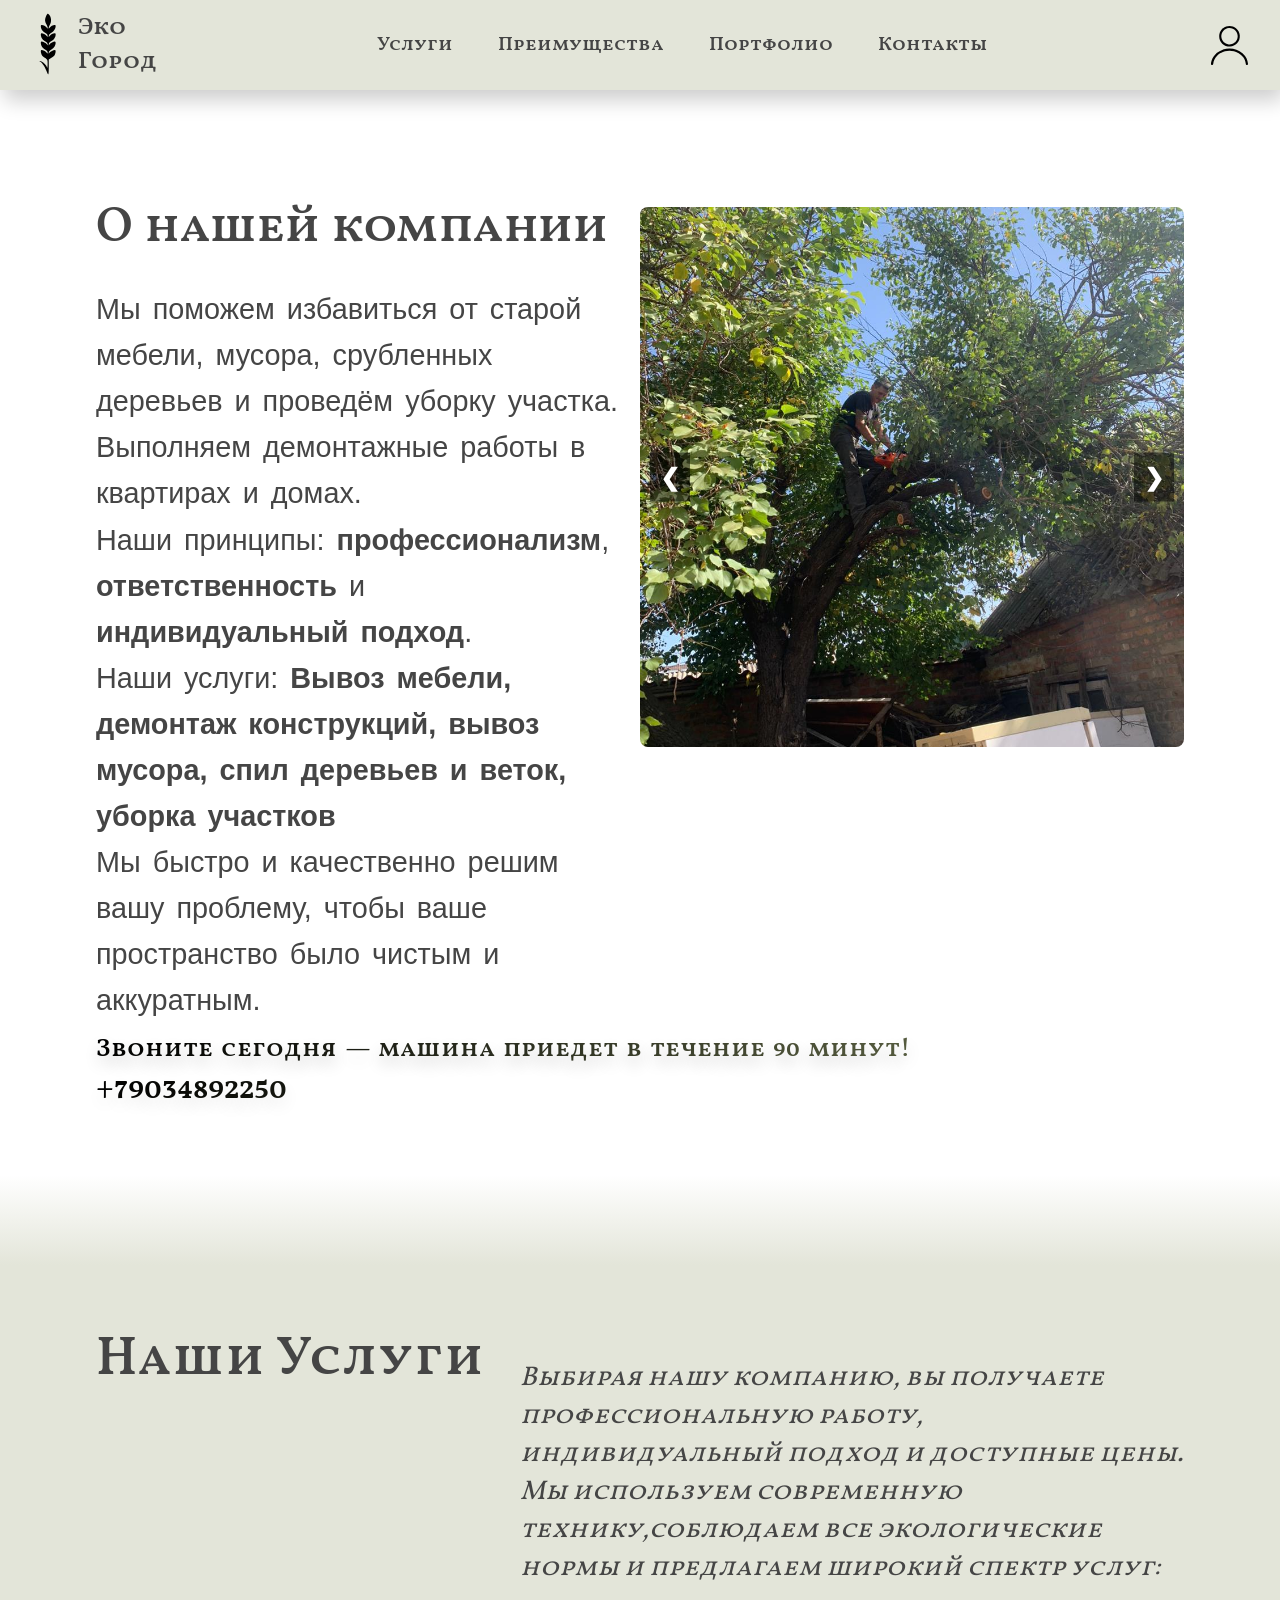
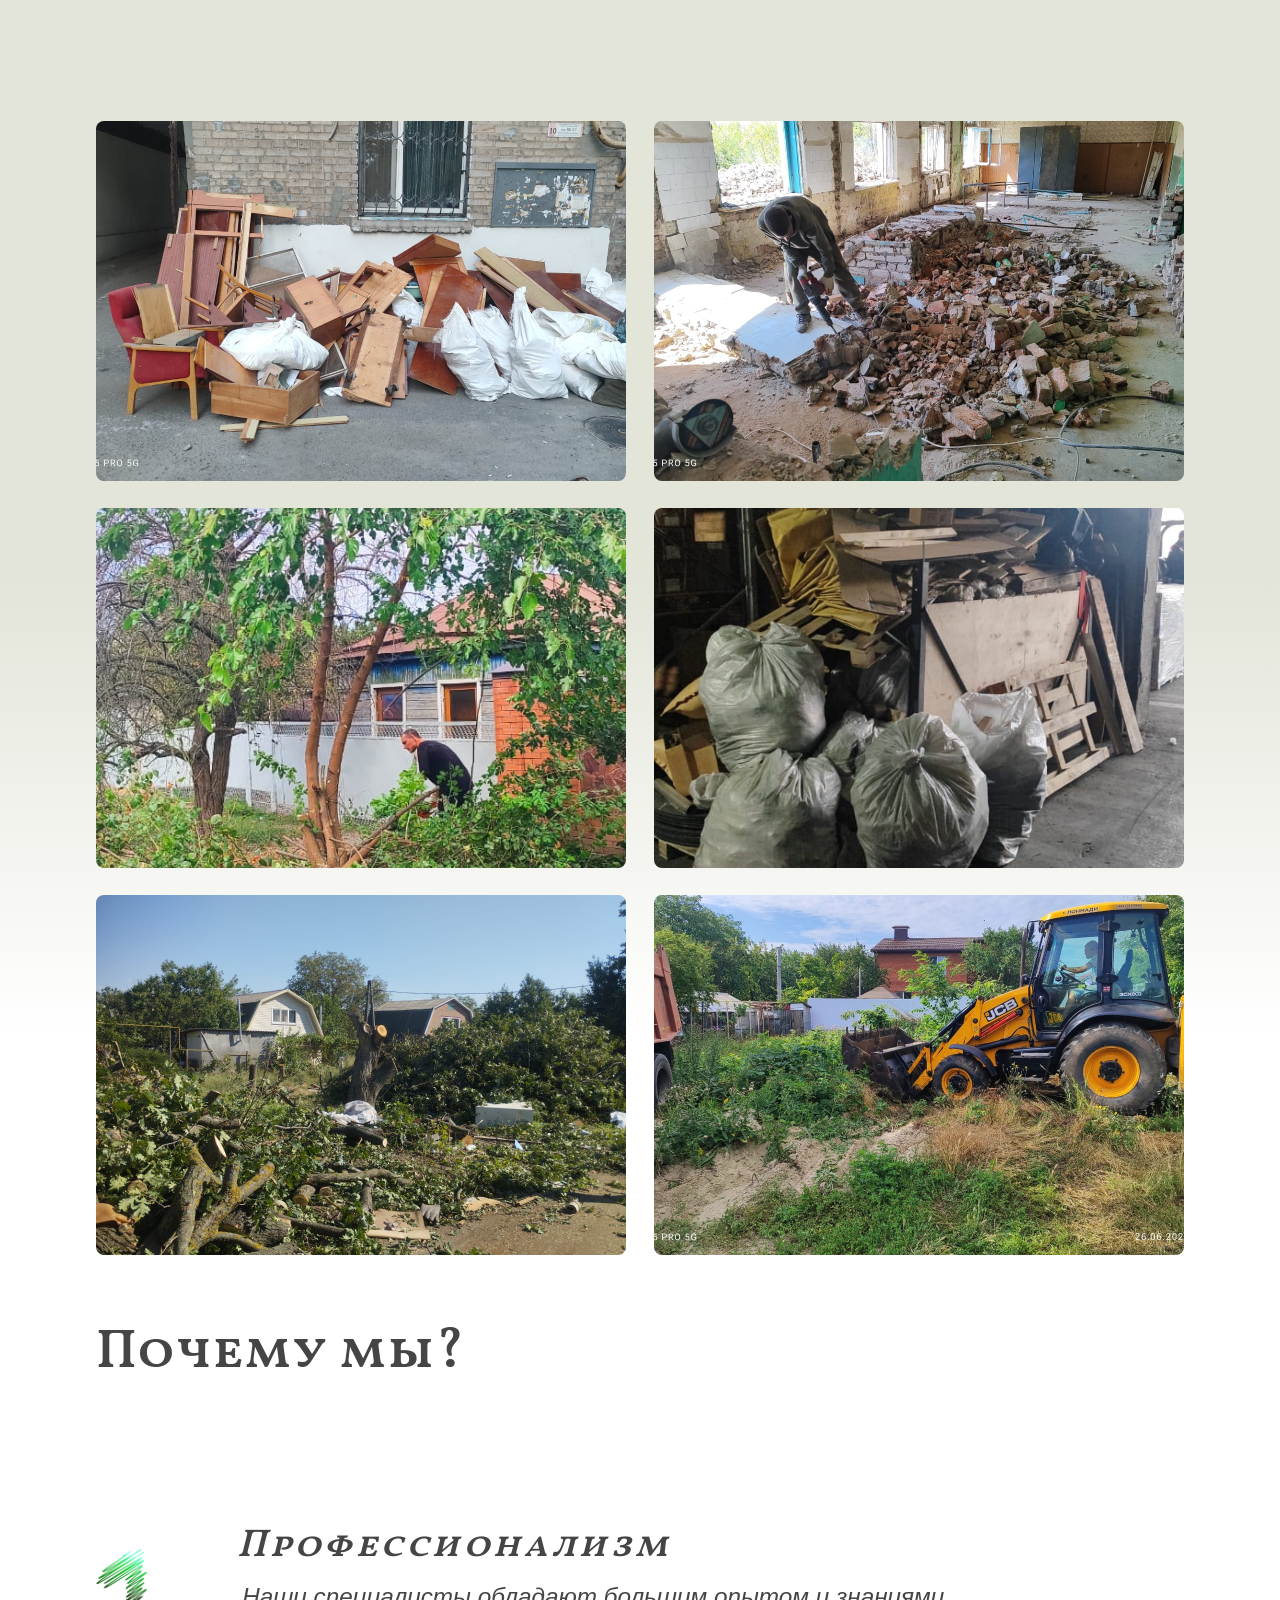
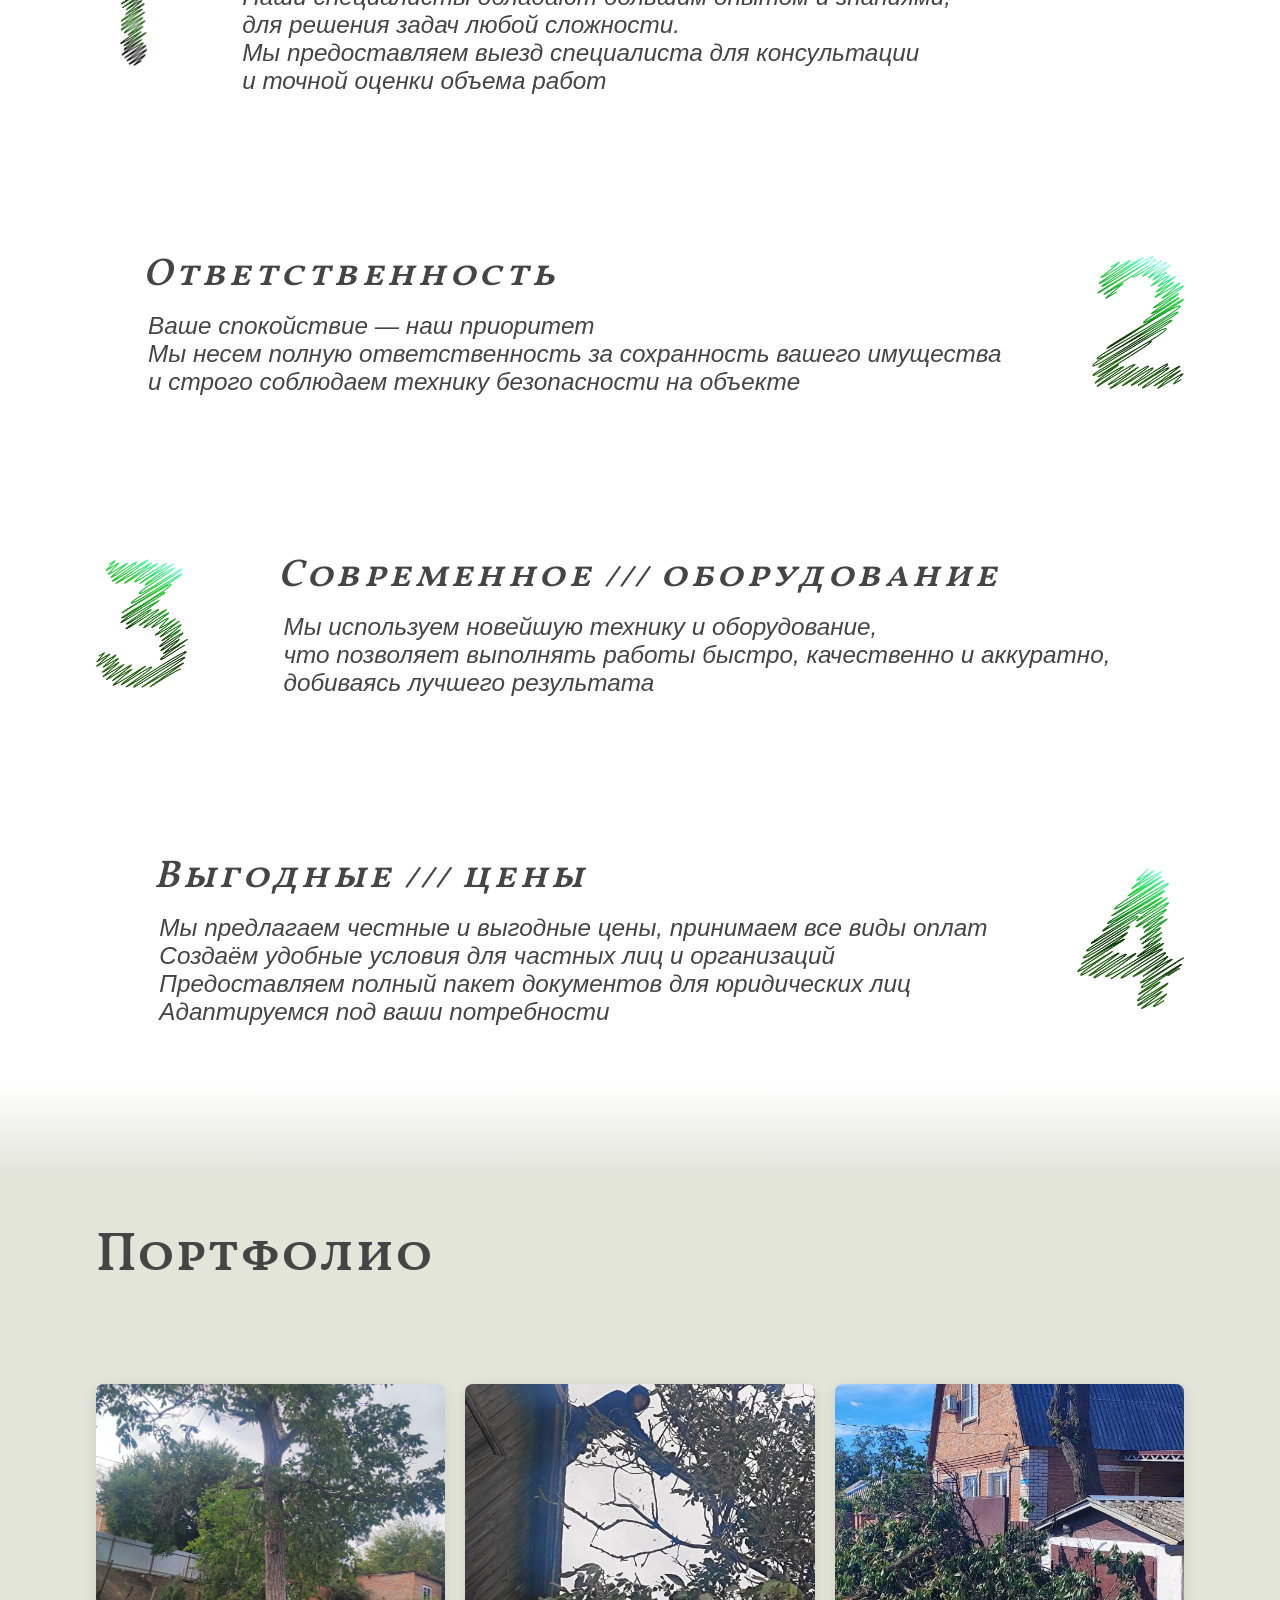
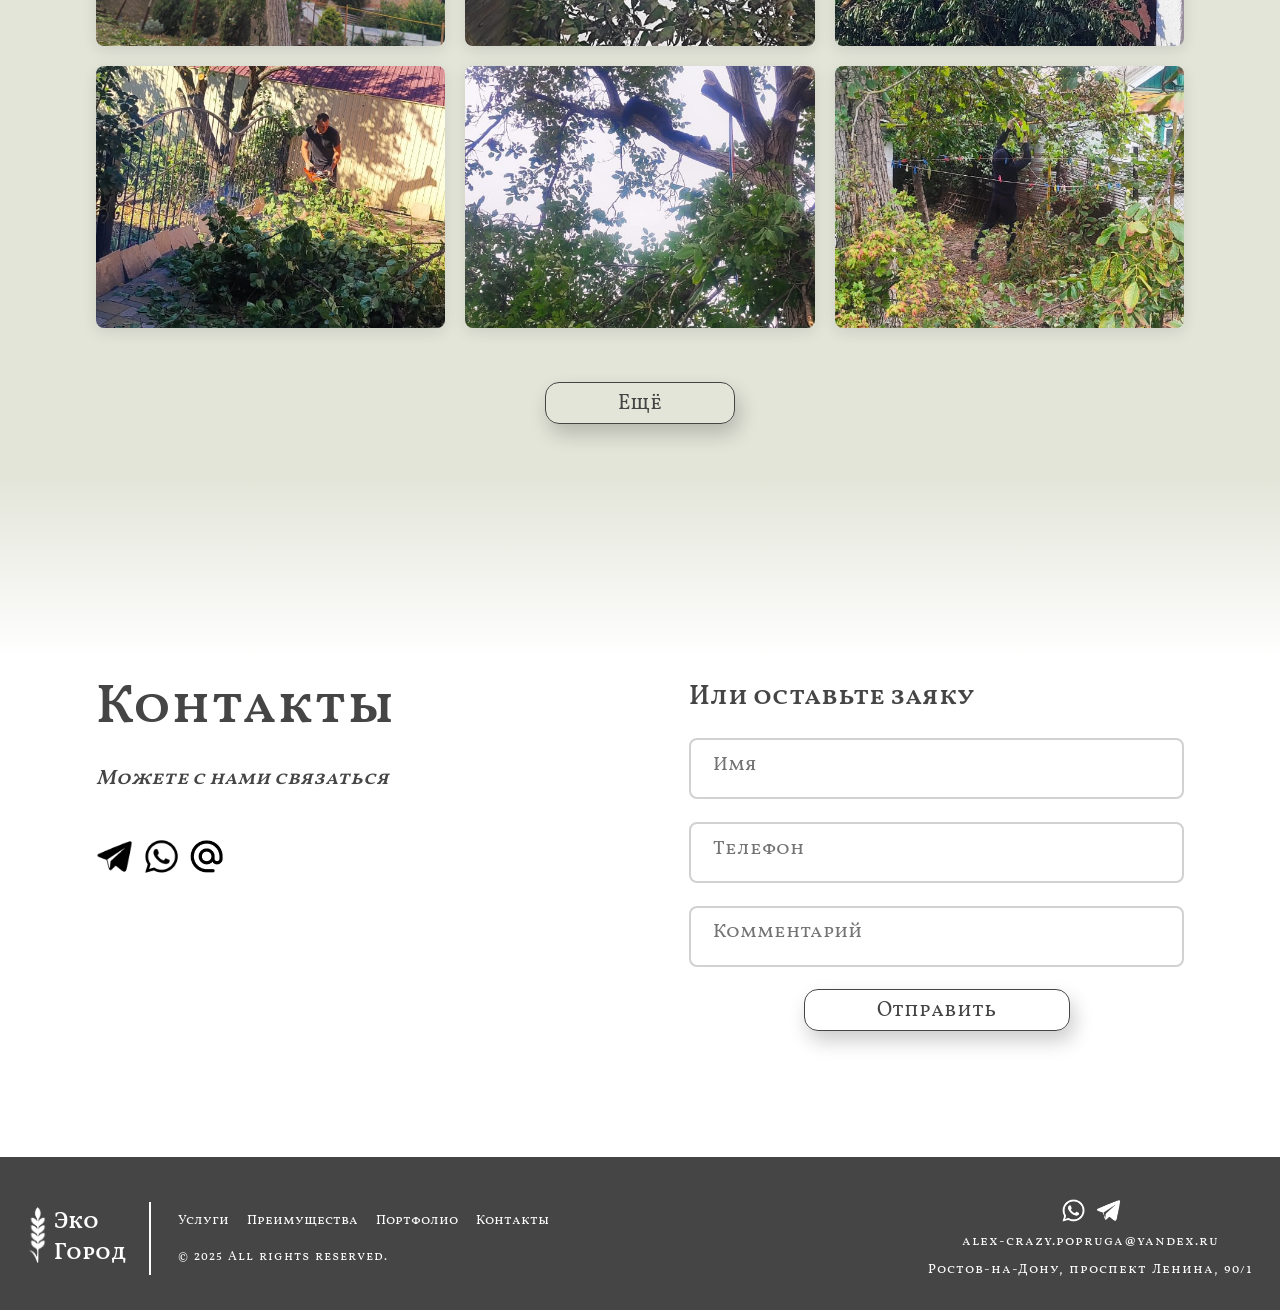
<file: index.html>
<!DOCTYPE html>
<html lang="en">

<head>
    <meta charset="UTF-8">
    <meta name="viewport" content="width=device-width, initial-scale=1.0">
    <link rel="stylesheet" href="styke.css">
    <link rel="preconnect" href="https://fonts.googleapis.com">
    <link rel="preconnect" href="https://fonts.gstatic.com" crossorigin>
    <link rel="shortcut icon" href="/faviIcon/favicon_ver2.ico" type="image/x-icon">
    <link rel="icon" type="image/png" sizes="16x16" href="/faviIcon/202a1758d4af94d58e8cd517b3c1e95a.png">
    <script src="https://code.jquery.com/jquery-3.6.0.min.js"></script>
    <link rel="preconnect" href="https://fonts.gstatic.com">
    <link
        href="https://fonts.googleapis.com/css2?family=Convergence&family=Lato:wght@300;400;700;900&family=Mukta:wght@300;400;600;700;800&family=Noto+Sans:wght@400;700&display=swap"
        rel="stylesheet">
    <link
        href="https://fonts.googleapis.com/css2?family=ABeeZee:ital@0;1&family=Inter:ital,opsz,wght@0,14..32,100..900;1,14..32,100..900&family=Montserrat+Alternates:ital,wght@0,100;0,200;0,300;0,400;0,500;0,600;0,700;0,800;0,900;1,100;1,200;1,300;1,400;1,500;1,600;1,700;1,800;1,900&family=Oswald:wght@200..700&family=Playfair+Display:ital,wght@0,400..900;1,400..900&family=Vollkorn+SC:wght@400;600;700;900&display=swap"
        rel="stylesheet">
        <!-- Yandex.Metrika counter -->
        <script type="text/javascript">
            (function(m,e,t,r,i,k,a){
                m[i]=m[i]||function(){(m[i].a=m[i].a||[]).push(arguments)};
                m[i].l=1*new Date();
                for (var j = 0; j < document.scripts.length; j++) {if (document.scripts[j].src === r) { return; }}
                k=e.createElement(t),a=e.getElementsByTagName(t)[0],k.async=1,k.src=r,a.parentNode.insertBefore(k,a)
            })(window, document,'script','https://mc.yandex.ru/metrika/tag.js?id=105311858', 'ym');

            ym(105311858, 'init', {ssr:true, webvisor:true, clickmap:true, ecommerce:"dataLayer", accurateTrackBounce:true, trackLinks:true});
        </script>
        <noscript><div><img src="https://mc.yandex.ru/watch/105311858" style="position:absolute; left:-9999px;" alt="" /></div></noscript>
        <!-- /Yandex.Metrika counter -->
    <title>ЭкоГород</title>
</head>

<body>
    <header>
        <div class="ecoLogo">
            <img class="logo" src="./svg/202a1758d4af94d58e8cd517b3c1e95a.svg" width="4%" height="100%" alt="">
            <a href="#" id="ecoButton">
                <p id="EcocityP">Эко <br>Город</p>
            </a>
        </div>
        <div>
            <ul class="navBar">
                <li><a href="#" class="serviceButton">Услуги</a></li>
                <li><a href="#" class="pasButton">Преимущества</a></li>
                <li><a href="#" class="portfolioButton">Портфолио</a></li>
                <li><a href="#" class="contactButton">Контакты</a></li>
            </ul>
        </div>
        <div class="user">
            <img src="./svg/people.svg" alt="">
        </div>
    </header>
    <main>
        <div class="AboutCompany">
            <div class="mainInfo1">
                <div class="textInfo">
                    <h1 id="mainInfoH1">О нашей компании</h1>
                    <p>Мы поможем избавиться от старой мебели, мусора, срубленных деревьев и проведём уборку участка.
                        <br>Выполняем демонтажные работы в квартирах и домах.
                        <br><span id="textSpanInfo">Наши принципы: <b>профессионализм</b>, <b>ответственность</b> и <b>индивидуальный
                            подход</b>.<br>Наши услуги: <b>Вывоз мебели, демонтаж конструкций, вывоз мусора, спил деревьев и веток, уборка участков</b><br> Мы быстро и качественно решим вашу проблему, чтобы ваше пространство было
                        чистым и аккуратным.</span><br>
                    </p>
                </div>
                <div class="sliderBox">
                    <div class="slides">
                        <div class="slide"><img src="./portfolio/IMG-20251002-WA0019.jpg"></div>
                        <div class="slide"><img src="./img/_a343bff7.jpg"></div>
                        <div class="slide"><img src="./img/_e037eff3.jpg "></div>
                    </div>
                    <!-- Кнопки управления слайдером -->
                    <button class="prev">&#10094;</button> <!-- Кнопка «Назад» -->
                    <button class="next">&#10095;</button> <!-- Кнопка «Вперёд» -->
                </div>
            </div>

            <div class="mainInfo2">
                <a href="#" id="butCallText">
                    <p class="callText">Звоните сегодня — машина приедет в течение 90 минут!</p>
                </a>
                <div id="hidenNumber">+79034892250</div>
            </div>
        </div>
        <div class="gradientLineStart"></div>
        <div class="services">
            <div class="mainService">
                <h2>Наши Услуги</h2>
                <p>Выбирая нашу компанию, вы получаете профессиональную работу, индивидуальный подход и доступные
                    цены. Мы используем современную технику,соблюдаем все экологические нормы и предлагаем широкий
                    спектр услуг: </p>
            </div>
            <div class="boxService">
                <!-- Вывоз старой мебели -->
                <div class="boxServiceCards1">
                    <div id="A" class="gridCards">
                        <div class="hidenMainImg">
                            <img src="./img/Вывоз мебели 2.jpg" alt="" class="mainImg">
                            <img src="./png/Вывоз мебели 2.png" alt="" class="hiden">
                        </div>
                        <div id="card-infoIdA" class="cardInfoDesc">
                            <h3>Вывоз старой мебели</h3>
                            <p>Вывезем любую мебель и любых габаритов из квартир, домов,
                                офисов и дач. Работаем с физическими и юридическими лицами,
                                гарантируем бережное отношение к вашему имуществу.<br>
                                Освободим ваше пространство от старой мебели быстро и аккуратно.
                            </p>
                        </div>
                    </div>
                    <div id="B" class="gridCards">
                        <div class="hidenMainImg">
                            <img src="./img/Спил веток.jpg" alt="" class="mainImg">
                            <img src="./png/Спил веток .png" alt="" class="hiden" id="hi3">
                        </div>
                        <div id="card-infoIdB" class="cardInfoDesc">
                            <h3>Спил веток</h3>
                            <p>Уберём мешающие ветки, сучья и листья.
                                <br>Работаем аккуратно, сохраняем
                                здоровье растений и красоту ландшафта. После работ вывезем все растительные
                                остатки.<br> С нами ваш сад будет чистым, красивым и ухоженным.
                            </p>
                        </div>
                    </div>

                    <div id="C" class="gridCards">
                        <div class="hidenMainImg">
                            <img src="./portfolio/IMG-20251002-WA0023.jpg" alt="" class="mainImg">
                            <img src="./img/Спил деревьев.png" alt="" class="hiden" id="hi4">
                        </div>
                        <div id="card-infoIdС" class="cardInfoDesc">
                            <h3>Спил деревьев</h3>
                            <p>Спилим деревья любой сложности и размеров
                                на участках и придомовых территориях. Работаем даже в труднодоступных местах.
                                Аккуратно и безопасно удалим сухие, аварийные и мешающие деревья.
                                Используем профессиональные пилы и снаряжение. После работы убираём всю территорию:
                                вывезем стволы, ветки и мусор.
                            </p>
                        </div>
                    </div>
                </div>
                <div class="boxServiceCards2">
                    <div id="D" class="gridCards">
                        <div class="hidenMainImg">
                            <img src="./portfolio/IMG-20251002-WA0031.jpg" alt="" class="mainImg">
                            <img src="./png/Уборка участов.png" alt="" class="hiden" id="hi5">
                        </div>
                        <div id="card-infoIdD" class="cardInfoDesc">
                            <h3>Уборка участка</h3>
                            <p>Комплексная расчистка территорий под строительство и благоустройство.
                                Уборка и расчистка территорий от мусора, листвы,
                                растительности и посторонних предметов. Подготовка
                                участков под строительство и благоустройство, выравнивание поверхности
                                спецтехникой.<br>Создадим идеальный порядок
                                на вашей территории.
                            </p>
                        </div>
                    </div>

                    <div id="E" class="gridCards">
                        <div class="hidenMainImg">
                            <img src="./portfolio/IMG-20251002-WA0065.jpg" alt="" class="mainImg">
                            <img src="./png/Демонтажные работы (1).png" alt="" class="hiden">
                        </div>
                        <div id="card-infoIdE" class="cardInfoDesc">
                            <h3>Демонтажные работы</h3>
                            <p>Профессиональный демонтаж любых конструкций и строений.
                                Снос старых построек, разборка перегородок, удаление
                                ненужных элементов с последующим вывозом. Используем
                                современное оборудование для безопасных и качественых работ.
                            </p>
                        </div>
                    </div>

                    <div id="F" class="gridCards">
                        <div class="hidenMainImg">
                            <img src="./portfolio/IMG-20251002-WA0038.jpg" alt="" class="mainImg">
                            <img src="./png/Вывоз мусора 1.png" alt="" class="hiden">
                        </div>
                        <div id="card-infoIdF" class="cardInfoDesc">
                            <h3>Вывоз мусора</h3>
                            <p>Избавим от любого типа мусора: бытового, строительного,
                                крупногабаритного. Работаем с любыми
                                объемами оперативно и профессионально.
                                Соблюдаем экологические нормы и обеспечиваем правильную утилизацию
                            </p>
                        </div>
                    </div>
                </div>
            </div>

        </div>
        <div class="gradientLineEnd" id="grdewh"></div>
        <div class="whyWe">
            <h1 id="whyWeH1">Почему мы?</h1>
            <div class="serviceBlock">
                <div class="advantages">
                    <img src="img/numberOne.png" alt="" width="4.7%">
                    <div id="as1">
                        <h1>Профессионализм</h1>
                        <p>Наши специалисты обладают большим опытом и знаниями,<br> для решения задач любой
                            сложности.<br> Мы
                            предоставляем выезд специалиста для консультации<br> и точной оценки объема работ</p>
                    </div>
                </div>
                <div class="advantages" id="advantagesAs2">
                    <div id="as2">
                        <h1>Ответственность</h1>
                        <p>Ваше спокойствие — наш приоритет<br> Мы несем полную ответственность за сохранность вашего
                            имущества<br> и строго соблюдаем технику безопасности на объекте</p>
                    </div>
                    <img src="img/numberTwo.png" alt="" width="8.5%">
                </div>
                <div class="advantages">
                    <img src="img/numberThree.png" alt="" width="8.5%">
                    <div id="as3">
                        <h1>Современное /// оборудование</h1>
                        <p>Мы используем новейшую технику и оборудование,<br> что позволяет выполнять работы быстро,
                            качественно и аккуратно,<br> добиваясь лучшего результата</p>
                    </div>
                </div>
                <div class="advantages" id="advantagesAs4">
                    <div id="as4">
                        <h1>Выгодные /// цены</h1>
                        <p>Мы предлагаем честные и выгодные цены, принимаем все виды оплат <br>Создаём удобные условия
                            для частных лиц и организаций<br>Предоставляем полный пакет документов для юридических лиц
                            <br>Адаптируемся под ваши потребности
                        </p>
                    </div>
                    <img src="img/numberFour.png" alt="" width="9.8%">
                </div>

            </div>
        </div>
        <div class="gradientLineStart"></div>
        <div class="portfolio">
            <h1>Портфолио</h1>
            <div class="container">

            </div>
            <button class="moreButton" onclick="checkMoreButton()">Ещё</button>

        </div>
        <div class="gradientLineEnd" id="rlefot"></div>
        <div class="contacts">
            <div class="contactUs">
                <h2>Контакты</h2>
                <P id="contactUsP">Можете с нами связаться </P>
                <div class="contasyUsInfo">
                    <div id="hidenNumber" class="hiden">+79034892250</div>
                    <div class="contasyUsIcons">
                        <a href="https://t.me/+79034892250" target="_blank"><img
                                src="./png/2644993_media_messenger_social_telegram_icon.png" alt=""></a>
                        <a href="https://wa.me/79034892250?text=Здравствуйте!" target="_blank"><img
                                src="./png/9034991_logo_whatsapp_icon.png" alt=""></a>
                        <a href="mailto:alex-crazy.popruga@yandex.ru" target="_blank"><img id="contImg1" width="19%"
                                src="./png/email-svgrepo-com (1).png" alt=""></a>
                    </div>
                </div>
            </div>
            <div class="contactForm">
                <h1>Или оставьте заяку </h1>
                <div class="form">
                    <input type="text" id="trackName" class="form_input" autocomplete="off" placeholder="">
                    <label for="trackName" class="form_label">Имя</label>
                </div>
                <div class="form">
                    <input type="text" id="trackName2" class="form_input" autocomplete="off" placeholder="">
                    <label for="trackName" class="form_label">Телефон</label>
                </div>
                <div class="form">
                    <input type="text" id="trackName3" class="form_input" autocomplete="off" placeholder="">
                    <label for="trackName" class="form_label">Комментарий</label>
                </div>
                <button class="moreButton" id="buttonSendForm">Отправить</button>
            </div>
        </div>
    </main>
    <footer>
        <div class="leftBlock">
            <div class="imgFoot">
                <img src="./png/202a1758d4af94d58e8cd517b3c1e95a (1).png" alt="">
            </div>
            <p id="EcocityF">Эко<br>Город</p>
            <div class="menuFooter">
                <div class="navigationFooteer">
                    <ul id="navBarFooter">
                        <li><a href="#" class="serviceButton">Услуги</a></li>
                        <li><a href="#" class="pasButton">Преимущества</a></li>
                        <li><a href="#" class="portfolioButton">Портфолио</a></li>
                        <li><a href="#" class="contactButton">Контакты</a></li>
                    </ul>
                </div>
                <div class="rights">
                    <p>&copy; 2025 All rights reserved.</p>
                </div>
            </div>
        </div>
        <div class="rightBlock">
            <div class="socialIconsFooter">
                <ul class="ulNavFooter">
                    <li>
                        <a href="https://wa.me/79034892250?text=Здравствуйте!" target="_blank">
                            <img class="invertColor" width="25pvh" src="./png/9034991_logo_whatsapp_icon.png" alt="">
                        </a>
                    </li>
                    <li>
                        <a href="https://t.me/+79034892250" target="_blank">
                            <img class="invertColor" width="25pvh"
                                src="/png/2644993_media_messenger_social_telegram_icon.png" alt="">
                        </a>
                    </li>
                </ul>
            </div>
            <p class="support">alex-crazy.popruga@yandex.ru</p>
            <p class="support">Ростов-на-Дону, проспект Ленина, 90/1</p>
        </div>

    </footer>

    <script src="script.js"></script>
</body>

</html>
</file>
<file: styke.css>
@charset "UTF-8";
@import url(https://fonts.googleapis.com/css?family=Lato);
*,
*::before,
*::after {
  box-sizing: border-box;
  margin: 0;
  padding: 0;
}

a {
  text-decoration: none;
  color: #454545;
}

p {
  font-family: "Vollkorn SC", serif;
}

h1,
h2,
h3 {
  font-family: "Vollkorn SC", serif;
}

img {
  max-width: 100%;
  height: auto;
  display: block;
}

ul,
ol {
  list-style: none;
}

::-webkit-scrollbar {
  width: 5px;
}

::-webkit-scrollbar-thumb:hover {
  background-color: #e3e5d9;
  border-radius: 3px;
}

::-webkit-scrollbar-track {
  background: black;
}

::-webkit-scrollbar-thumb {
  background-color: #e3e5d9;
  height: 85px;
  border-radius: 2px;
}

body {
  font-family: "Vollkorn SC", serif;
  display: flex;
  font-style: normal;
  flex-direction: column;
  color: #454545;
}

header {
  box-shadow: 4px 10px 20px rgba(0, 0, 0, 0.2);
  position: sticky;
  z-index: 1000;
  top: 0;
  display: flex;
  flex-direction: row;
  height: 10vh;
  background-color: #e3e5d9;
  padding: 0 1.5%;
  justify-content: space-between;
  align-items: center;
}

.logo {
  height: auto;
  width: 6.5vh;
}

.ecoLogo {
  display: flex;
  align-items: center;
  position: relative;
}

#ecoButton {
  display: flex;
  font-size: 2.7vh;
  font-weight: 520;
}

.user {
  display: flex;
  width: 5vh;
  position: relative;
  align-items: center;
  margin-right: 1vh;
}

.user img {
  width: 100%;
  height: auto;
}

.navBar {
  display: flex;
  gap: 5vh;
}

.navBar li a::after {
  content: "";
  position: absolute;
  top: 100%;
  left: 0;
  width: 100%;
  height: 0.1rem;
  background: #acbd56;
  transform: scaleX(0);
  transform-origin: right;
  transition: transform 0.5s;
}

.navBar li a {
  position: relative;
  font-weight: 550;
  color: #454545;
  text-decoration: none;
  transition: 0.5s;
  font-size: 2.2vh;
}

.navBar li a:hover {
  color: #95a5a6;
}

.navBar li a:hover::after {
  transform: scaleX(1);
  transform-origin: left;
}

.AboutCompany {
  display: flex;
  justify-content: space-between;
  flex-direction: column;
  padding: 13vh 7.5% 7vh 7.5%;
}

.mainInfo1 {
  display: flex;
  flex-direction: row;
  width: 100%;
  order: 0;
}

.mainInfo2 {
  display: flex;
  flex-direction: column;
}

#mainInfoH1 {
  font-size: 6.6vh;
  font-weight: 550;
  margin-top: -2vh;
  margin-bottom: 2vh;
  letter-spacing: -0.03em;
  order: 0;
}

.butCallText {
  display: inline-block;
}

.textInfo {
  display: flex;
  flex-direction: column;
  font-size: 3vh;
  word-spacing: 4px;
  line-height: 1.6;
  width: 50%;
  height: 100%;
  padding-right: 2vh;
}

.textInfo p {
  font-family: "Open Sans", sans-serif;
}

#hidenNumber {
  font-size: 3.7vh;
  font-family: "Vollkorn SC", serif;
  font-style: normal;
  font-weight: 600;
  color: #707070;
  text-shadow: 0 0.5rem 1rem rgba(0, 0, 0, 0.1);
  background: linear-gradient(-45deg, #000 10%, #cbd996 50%, #000 100%);
  -webkit-background-clip: text;
  background-clip: text;
  -webkit-text-fill-color: transparent;
  background-size: 350% auto;
  animation: notShowNumber 1s forwards, text 8s ease infinite alternate-reverse;
}

.callText {
  display: flex;
  margin-top: 1vh;
  font-family: "Vollkorn SC", serif;
  font-style: normal;
  font-weight: 600;
  font-size: 2.7vh;
  word-spacing: 3px;
  line-height: 1.4;
  text-shadow: 0 0.5rem 1rem rgba(0, 0, 0, 0.2);
  background: linear-gradient(-45deg, #000 10%, #cbd996 50%, #000 100%);
  -webkit-background-clip: text;
  background-clip: text;
  -webkit-text-fill-color: transparent;
  background-size: 350% auto;
  animation: text 8s ease infinite alternate-reverse;
}

@keyframes text {
  0% {
    background-position: 200%;
  }
}
.sliderBox {
  display: flex;
  overflow: hidden;
  position: relative;
  border-radius: 0.5rem;
  width: 50%;
  height: 60vh;
}

.slides {
  display: flex;
  height: 100%;
  transition: transform 0.5s ease-in-out;
}

.slide {
  width: 100%;
  height: 100%;
  flex-shrink: 0;
}

.slide img {
  width: 100%;
  height: 100%;
  display: block;
  -o-object-fit: cover;
     object-fit: cover;
}

.prev,
.next {
  position: absolute;
  top: 50%;
  transform: translateY(-50%);
  background: rgba(0, 0, 0, 0.5);
  color: white;
  border: none;
  padding: 10px;
  cursor: pointer;
  font-size: 2.7vh;
  font-weight: bold;
  z-index: 2;
}

.prev {
  left: 10px;
}

.next {
  right: 10px;
}

.slide.active {
  opacity: 1;
}

.services {
  display: flex;
  flex-direction: column;
  background-color: #e3e5d9;
}

.mainService {
  display: flex;
  margin-bottom: 12vh;
  padding: 1% 7.5% 1% 7.5%;
  justify-content: space-between;
}

.mainService h2 {
  white-space: nowrap;
  font-size: 7vh;
  font-weight: 550;
  margin-top: 5vh;
  margin-right: 4vh;
}

.mainService p {
  font-size: 2.7vh;
  margin-top: 9vh;
  font-style: italic;
}

.boxServiceCards1,
.boxServiceCards2 {
  display: grid;
  -moz-column-gap: 2%;
  column-gap: 2%;
  row-gap: 4%;
  width: 100%;
  height: 50vh;
  position: relative;
}

.boxServiceCards1 {
  grid-template: "a a a a" "a a a a" "b b c c" "b b c c" "b b c c";
}

.boxServiceCards2 {
  grid-template: "e e f f" "e e f f" "e e f f" "d d d d" "d d d d";
}

.boxServiceCards1 *,
.boxServiceCards2 * {
  border-radius: 0.5rem;
  height: 40vh;
  text-align: center;
  transition: transform 0.4s ease, filter 0.5s ease;
}

.hidenMainImg {
  position: relative;
  border: none;
}

.hidenMainImg img {
  width: 100%;
  height: 100%;
  -o-object-fit: cover;
     object-fit: cover;
  border: none;
}

.mainImg {
  position: absolute;
}

.hiden {
  position: absolute;
  top: 0;
  opacity: 0;
  transition: opacity 0.2s ease-in-out, transform 0.2s ease-in-out;
  overflow: visible;
  pointer-events: none;
  z-index: 2;
}

.cardInfoDesc {
  position: relative;
  width: 100%;
  background: rgba(0, 0, 0, 0.7);
  color: white;
  opacity: 0;
  z-index: -1;
  transform: translateY(0);
  transition: all 0.5s ease-in-out;
  box-sizing: border-box;
}

.cardInfoDesc h3 {
  margin: auto;
  margin-top: 3%;
  font-size: 3.5vh;
  font-family: "Vollkorn SC", serif;
  font-style: normal;
  font-weight: 600;
}

.cardInfoDesc p {
  position: absolute;
  padding: 0 7% 0 7%;
  top: 22%;
  font-size: 2.8vh;
  line-height: 1.3;
  font-family: "Open Sans", sans-serif;
  text-align: left;
}

.boxService:hover .gridCards:not(:hover) {
  filter: brightness(0.9) saturate(0) contrast(1.1) blur(2px);
  z-index: 2;
}

.gridCards:hover {
  z-index: 100;
}

#hi3 {
  top: -1vh;
  left: -1vh;
}

#hi3:hover {
  transform: scale(1.1);
}

#hi4:hover {
  transform: scale(1.1);
}

#hi5:hover {
  transform: scale(1.1);
  z-index: 1;
}

.hiden img {
  overflow: visible;
}

.gridCards:hover .hiden {
  opacity: 1;
  transform: scale(1.2);
}

.boxService:hover .gridCards:not(:hover) {
  filter: brightness(0.9) saturate(0) contrast(1) blur(2px);
}

.boxService {
  gap: 1%;
  display: flex;
  flex-direction: row;
  padding: 1% 7.5% 1% 7.5%;
}

#card-infoIdA {
  position: absolute;
  top: 0;
  width: 100%;
  background: rgba(0, 0, 0, 0.7);
  color: white;
  opacity: 0;
  z-index: -1;
  transform: translateY(0);
  transition: all 0.5s ease-in-out;
}

#card-infoIdB {
  position: absolute;
  width: 100%;
  background: rgba(0, 0, 0, 0.55);
  color: white;
  top: 0;
  opacity: 0;
  z-index: -1;
  transform: translateX(0);
  transform: translateY(0);
  transition: all 0.5s ease-in-out;
}

#card-infoIdС {
  position: absolute;
  width: 100%;
  top: 0;
  background: rgba(0, 0, 0, 0.55);
  color: white;
  opacity: 0;
  z-index: -1;
  transform: translateX(0);
  transform: translateY(0);
  transition: all 0.5s ease-in-out;
}

#card-infoIdD {
  position: absolute;
  width: 100%;
  top: 0;
  background: rgba(0, 0, 0, 0.55);
  color: white;
  opacity: 0;
  z-index: -1;
  transform: translateX(0);
  transform: translateY(0);
  transition: all 0.5s ease-in-out;
}

#card-infoIdE {
  position: absolute;
  width: 100%;
  top: 0;
  background: rgba(0, 0, 0, 0.55);
  color: white;
  opacity: 0;
  z-index: -1;
  transform: translateX(0);
  transform: translateY(0);
  transition: all 0.5s ease-in-out;
}

#card-infoIdF {
  position: absolute;
  width: 100%;
  top: 0;
  background: rgba(0, 0, 0, 0.55);
  color: white;
  opacity: 0;
  z-index: -1;
  transform: translateX(0);
  transform: translateY(0);
  transition: all 0.5s ease-in-out;
}

.gridCards:hover #card-infoIdA {
  transform: translateY(105%);
  opacity: 1;
  z-index: 2;
}

.gridCards:hover #card-infoIdB {
  transform: translateY(-105%);
  opacity: 1;
  width: 205%;
  z-index: 2;
}

.gridCards:hover #card-infoIdС {
  transform: translateY(-105%) translateX(-51%);
  opacity: 1;
  width: 205%;
  z-index: 2;
}

.gridCards:hover #card-infoIdD {
  transform: translateY(-105%);
  opacity: 1;
  z-index: 2;
}

.gridCards:hover #card-infoIdE {
  transform: translateY(105%);
  width: 205%;
  opacity: 1;
  z-index: 2;
}

.gridCards:hover #card-infoIdF {
  transform: translateY(105%) translateX(-51%);
  width: 205%;
  opacity: 1;
  z-index: 2;
}

#A {
  grid-area: a;
  position: relative;
  background-color: transparent;
}

#B {
  grid-area: b;
  background-color: transparent;
  position: relative;
}

#C {
  grid-area: c;
  position: relative;
  background-color: transparent;
}

#D {
  grid-area: d;
  position: relative;
  background-color: transparent;
}

#E {
  grid-area: e;
  position: relative;
  background-color: transparent;
}

#F {
  grid-area: f;
  position: relative;
  background-color: transparent;
}

.whyWe {
  height: auto;
  display: flex;
  flex-direction: column;
  padding: 1% 7.5% 1% 7.5%;
  overflow: visible;
}

.gradientLineStart {
  height: 10vh;
  background: linear-gradient(180deg, rgba(255, 255, 255, 0) 0%, rgb(227, 229, 217) 100%);
}

.gradientLineEnd {
  height: 50vh;
  background: linear-gradient(0deg, rgba(255, 255, 255, 0) 0%, rgb(227, 229, 217) 100%);
}

#whyWeH1 {
  font-size: 7vh;
  font-weight: 550;
  margin-bottom: 20px;
}

.serviceBlock {
  display: flex;
  flex-direction: column;
}

.advantages h1 {
  font-size: 4.7vh;
  font-family: "Vollkorn SC", serif;
  font-style: italic;
  font-weight: 600;
  letter-spacing: 0.27vh;
}

.advantages p {
  font-size: 3vh;
  font-family: "Open Sans", sans-serif;
  font-style: italic;
  margin-top: 10px;
  margin-left: 5px;
}

.advantages {
  display: flex;
  flex-direction: row;
  align-items: center;
  width: 100%;
  margin-bottom: 5vh;
  margin-top: 12vh;
}

#as1 {
  margin-left: 10vh;
}

#advantagesAs2 {
  justify-content: flex-end;
}

#advantagesAs4 {
  justify-content: flex-end;
}

#as2 {
  margin-right: 10vh;
}

#as3 {
  margin-left: 10vh;
}

#as4 {
  margin-right: 10vh;
}

.portfolio {
  height: auto;
  display: flex;
  flex-direction: column;
  padding: 5vh 7.5% 0 7.5%;
  background-color: #e3e5d9;
}

.portfolio h1 {
  font-size: 7vh;
  margin-bottom: 10vh;
  font-weight: 600;
}

.container {
  display: grid;
  grid-template-columns: repeat(auto-fit, minmax(30%, 1fr));
  gap: 20px;
}

.container:hover .plitka-item {
  filter: brightness(0.9) saturate(0) contrast(1) blur(2px);
  transform: scale(0.95);
}

.container:hover .plitka-item:hover {
  filter: none;
  transform: scale(1.02);
  z-index: 1;
}

.plitka-item {
  position: relative;
  overflow: hidden;
  border-radius: 0.5rem;
  aspect-ratio: 4/3;
  box-shadow: 0 4px 15px rgba(0, 0, 0, 0.1);
  transition: transform 0.5s ease;
}

.plitka-item img {
  width: 100%;
  height: 100%;
  -o-object-fit: cover;
  object-fit: cover;
  display: block;
}

.contacts {
  display: flex;
  flex-direction: row;
  padding: 1% 7.5% 1% 7.5%;
  padding-bottom: 10vh;
  justify-content: space-between;
}

.contacts h2 {
  font-size: 54px;
  margin-bottom: 2vh;
  font-weight: 600;
}


.moreButton {
  margin: 6vh auto 6vh;
  display: inline-block;
  padding: 0.6vh 8vh 0.6vh 8vh;
  border-radius: 14px;
  font-family: "Vollkorn SC", serif;
  font-style: normal;
  font-size: 2.3vh;
  font-weight: 400;
  background-color: transparent;
  color: #454545;
  border: 1px solid #454545;
  box-shadow: 4px 10px 20px rgba(0, 0, 0, 0.2);
}

.moreButton:hover {
  background-color: #454545;
  color: #e3e5d9;
  transform: scale(1.07);
  transition: background-color 1s;
}

footer {
  display: flex;
  flex-direction: row;
  height: 17vh;
  background-color: #454545;
  padding: 1vh 7vh 0 5vh;
  align-items: center;
  justify-content: space-between;
}

.menuFooter {
  padding: 1vh 0 1vh 0;
  display: flex;
  flex-direction: column;
  gap: 2vh;
  border-left: 0.3vh solid white;
  padding-left: 3vh;
}

#navBarFooter li a {
  color: #ffffff;
  font-size: 2vh;
}

#navBarFooter li {
  display: flex;
}

ul,
ol {
  list-style: none;
}

.logoFooter {
  fill: white;
  stroke: white;
  filter: brightness(0) invert(1);
}

#navBarFooter {
  display: flex;
  flex-direction: row;
  gap: 2vh;
}

.rights {
  color: white;
  font-family: "Vollkorn SC", serif;
  font-style: normal;
  font-size: 1.9vh;
  font-weight: 400;
  word-spacing: 1px;
  letter-spacing: 1px;
}

#EcocityF {
  color: white;
  font-family: "Vollkorn SC", serif;
  font-style: normal;
  font-weight: 550;
  font-size: 3.5vh;
  padding-right: 4vh;
}

.leftBlock {
  display: flex;
  flex-direction: row;
  align-items: center;
  height: 100%;
}

.ulNavFooter {
  display: flex;
  flex-direction: row;
  gap: 10px;
  max-width: 10vh;
}

.invertColor {
  filter: invert(1);
}

.support {
  color: white;
  font-family: "Vollkorn SC", serif;
  font-style: normal;
  font-size: 2vh;
  font-weight: 400;
  word-spacing: 1px;
  letter-spacing: 1px;
}

.svgFooter {
  width: 61;
  height: 120;
}

.rightBlock {
  display: flex;
  flex-direction: column;
  align-items: center;
  gap: 1vh;
}

.form {
  position: relative;
  width: 60vh;
  height: 7.5vh;
}

.form_input {
  position: absolute;
  top: 0;
  left: 0;
  width: 100%;
  height: 100%;
  border: 2px solid #d1d1d1;
  border-radius: 0.5rem;
  font-family: "Vollkorn SC", serif;
  font-style: normal;
  font-size: 2.6vh;
  color: #454545;
  outline: none;
  padding: 1.25rem;
  background: none;
}

.form_input:hover {
  border-color: #e2e8c0;
}

.form_input:focus {
  border-color: #c7d963;
}

.form_label {
  position: absolute;
  color: #737373;
  left: 1rem;
  top: 0.8rem;
  padding: 0 0.5rem;
  cursor: text;
  font-size: 2.6vh;
  font-family: "Vollkorn SC", serif;
  font-style: normal;
  transition: top 200ms ease-in, left 200ms ease-in, font-size 200ms ease-in;
  background-color: white;
}

.form_input:not(:-moz-placeholder).form_input:not(:focus) ~ .form_label {
  top: -0.5rem;
  font-size: 2vh;
  left: 0.8rem;
  color: #a3a3a3;
}

.form_input:focus ~ .form_label,
.form_input:not(:placeholder-shown).form_input:not(:focus) ~ .form_label {
  top: -0.5rem;
  font-size: 2vh;
  left: 0.8rem;
  color: #a3a3a3;
}

#rlefot {
  height: 20vh;
}

.contactForm {
  display: flex;
  flex-direction: column;
  gap: 2.5vh;
}

#buttonSendForm {
  margin: 0vh auto 6vh;
}

#contactUsP {
  font-family: "Vollkorn SC", serif;
  font-style: italic;
  font-size: 2.7vh;
  font-weight: 600;
  margin-bottom: 5vh;
}

.contactUs h2 {
  font-size: 7vh;
}

.contasyUsIcons {
  display: flex;
  flex-direction: row;
  gap: 10px;
  max-width: 50vh;
}

#contImg1 {
  padding-top: 1.1%;
}

.contactForm h1 {
  font-family: "Vollkorn SC", serif;
  font-style: normal;
  font-size: 3.7vh;
  font-weight: 600;
  padding-top: 1.4%;
}

.imgFoot {
  display: flex;
  max-width: 4%;
  padding-bottom: 1%;
  padding-right: 1%;
} 
@media (max-width: 1565px) {
  footer {
    padding: 1vh 3vh 0 3vh;
  }
  #EcocityF {
    font-size: 2.5vh;
    padding-right: 2.5vh;
  }
  #navBarFooter li a {
    font-size: 1.5vh;
  }
  .rights {
    font-size: 1.4vh;
  }
  .support {
    font-size: 1.5vh;
  }
  .contactUs h2 {
    font-size: 6vh;
  }
  .portfolio h1 {
    font-size: 6vh;
  }
  #contactUsP {
    font-size: 2.3vh;
  }
  .contactForm h1 {
    font-size: 3vh;
  }
  .contasyUsIcons {
    width: 30vh;
  }
  #whyWeH1 {
    font-size: 6vh;
  }
  .mainService h2 {
    font-size: 6vh;
  }
  #mainInfoH1 {
    font-size: 5.5vh;
  }
  .textInfo {
    font-size: 3.2vh;
  }
  .mainService p {
    font-size: 3vh;
  }
  .cardInfoDesc p {
    font-size: 2.2vh;
  }
  .cardInfoDesc h3 {
    font-size: 4vh;
  }
  .advantages h1 {
    font-size: 4.3vh;
  }
  .advantages p {
    font-size: 2.7vh;
  }
  .form {
    width: 55vh;
    height: 6.8vh;
  }
  #buttonSendForm {
    margin: 0vh auto 4vh;
  }
  .form_label {
    font-size: 2.2vh;
  }
  .callText {
    font-size: 2.8vh;
  }
  #hidenNumber {
    font-size: 3.6vh;
  }
}
@media (max-width: 1335px) {
  .boxServiceCards1 {
    grid-template: "a a a a" "a a a a" "b b b b" "b b b b" "c c c c" "c c c c";
  }
  .boxServiceCards2 {
    grid-template: "e e e e" "e e e e" "f f f f" "f f f f" "d d d d" "d d d d";
  }
  .boxService {
    gap: 2.5%;
  }
  .boxServiceCards1,
  .boxServiceCards2 {
    row-gap: 6%;
  }
  .whyWe {
    margin-top: 30vh;
  }
  .gridCards:hover #card-infoIdE {
    transform: translateY(105%);
    width: 100%;
    opacity: 1;
    z-index: 2;
  }
  .gridCards:hover #card-infoIdС {
    transform: translateY(-107%) translateX(0);
    opacity: 1;
    width: 100%;
    z-index: 2;
  }
  .gridCards:hover #card-infoIdF {
    transform: translateY(0%) translateX(-105%);
    width: 100%;
    opacity: 1;
    z-index: 2;
  }
  .gridCards:hover #card-infoIdB {
    transform: translateY(0) translateX(105%);
    opacity: 1;
    width: 100%;
    z-index: 2;
  }
}
@media (max-width: 1024px) {
  .container {
    grid-template-columns: repeat(2, minmax(30%, 1fr));
  }
  .AboutCompany {
    display: flex;
    flex-direction: column;
  }
  .textInfo {
    order: 0;
    width: 100%;
    margin-bottom: 2vh;
  }
  .sliderBox {
    order: 1;
    width: 100%;
  }
  #textSpanInfo {
    font-size: 3vh;
    letter-spacing: -1px;
  }
  .textInfo p {
    letter-spacing: -1px;
  }
  .mainInfo1 {
    display: flex;
    flex-direction: column;
  }
  #butCallText {
    order: 2;
    align-self: center;
  }
  #hidenNumber {
    order: 3;
    align-self: center;
  }
  .mainService {
    display: flex;
    flex-direction: column;
    margin-bottom: 5vh;
  }
  .mainService p {
    margin-top: 2vh;
  }
  .navBar {
    gap: 1vh;
  }
  .navBar li a {
    font-size: 1.8vh;
  }
  #ecoButton {
    font-size: 2vh;
  }
  .logo {
    height: auto;
    width: 4.5vh;
  }
  .user img {
    width: 80%;
  }
  footer {
    padding: 1vh 2vh 0 2vh;
    height: auto;
    flex-wrap: wrap;
  }
  .rightBlock {
    padding-top: 2vh;
    padding-bottom: 2vh;
    display: flex;
    flex-direction: row;
  }
  .ulNavFooter li a img {
    width: 2.2vh;
  }
  .contactUs {
    display: flex;
    flex-direction: row;
    justify-content: space-between;
  }
  #contactUsP {
    padding-top: 2vh;
    margin: 0;
  }
  .contacts {
    display: flex;
    flex-direction: column;
  }
  .form {
    width: 100%;
    max-width: 100%;
  }
}
@media (max-width: 650px) {
  .contactUs {
    display: flex;
    flex-direction: column;
    align-items: center;
    text-align: center;
  }
  .cardInfoDesc h3 {
    font-size: 3vh;
  }
  .cardInfoDesc p {
    font-size: 2vh;
  }
  .navBar {
    display: none;
  }
  .container:hover .plitka-item {
    filter: none;
    transform: scale(1);
  }
  .container:hover .plitka-item:hover {
    filter: none;
    transform: scale(1);
    z-index: 1;
  }
  .rightBlock {
    flex-direction: column;
    padding-top: 0;
    padding-bottom: 0.8vh;
  }
  #navBarFooter li a {
    font-size: 1.3vh;
  }
  #as1 {
    margin-left: 5vh;
  }
  #as3 {
    margin-left: 5vh;
  }
  #as2 {
    margin-left: 5vh;
  }
  #as4 {
    margin-left: 5vh;
  }
}
@media (max-width: 600px) {
  .mainService {
    display: flex;
    flex-direction: column;
  }
  .contacts {
    display: flex;
    flex-direction: column;
  }
  #buttonSendForm {
    margin: 0;
    align-self: flex-start;
  }
  .ulNavFooter {
    max-width: 7vh;
  }
  .support {
    text-align: end;
    align-self: flex-end;
  }
  .rightBlock {
    align-items: flex-end;
  }
  #contactUsP {
    margin-bottom: 1vh;
  }
  .contactForm {
    margin-top: 5vh;
  }
  .advantages p {
    margin-left: 0;
  }
  footer {
    padding: 1vh 2vh 0 2vh;
    height: auto;
    flex-direction: column;
    gap: 1vh;
  }
}
@media (max-width: 500px) {
  .navBar {
    display: none;
  }
  .gridCards:hover #card-infoIdD {
    transform: translateY(-100%) translateX(0);
    width: 100%;
    opacity: 1;
    z-index: 2;
  }
  .gridCards:hover #card-infoIdF {
    transform: translateY(-107%) translateX(0);
    width: 100%;
    opacity: 1;
    z-index: 2;
  }
  .gridCards:hover #card-infoIdA {
    transform: translateY(-100%) translateX(0);
    width: 100%;
    opacity: 1;
    z-index: 2;
  }
  .gridCards:hover #card-infoIdB {
    transform: translateY(-105%) translateX(0);
    width: 100%;
    opacity: 1;
    z-index: 2;
  }
  .gridCards:hover #card-infoIdE {
    transform: translateY(-105%) translateX(0);
    width: 100%;
    opacity: 1;
    z-index: 2;
  }
  .sliderBox {
    height: 40vh;
  }
  .advantages {
    display: flex;
    flex-direction: column;
    margin: 5vh 0;
    width: 100%;
    box-sizing: border-box;
  }
  .advantages h1 {
    font-size: 3vh;
    line-height: 1.2;
    margin-bottom: 10px;
  }
  .advantages img {
    width: 4vh;
    margin-bottom: 1vh;
  }
  #textSpanInfo {
    font-size: 3vh;
    letter-spacing: -1px;
  }
  .mainInfo2 {
    text-align: center;
  }
  #advantagesAs4 {
    flex-direction: column-reverse;
  }
  #advantagesAs2 {
    flex-direction: column-reverse;
  }
  .container {
    grid-template-columns: repeat(1, minmax(30%, 1fr));
  }
  .contactUs {
    display: flex;
    flex-direction: column;
    align-items: center;
    text-align: center;
  }
  #as1 {
    margin: 0;
  }
  #as2 {
    margin: 0;
  }
  #as3 {
    margin: 0;
  }
  #as4 {
    margin: 0;
  }
  .contasyUsInfo {
    display: flex;
    flex-direction: column;
    align-items: center;
    width: 85%;
    padding-left: 10vh;
  }
  .contasyUsIcons {
    justify-content: center;
    margin-top: 15px;
    max-width: 100%;
    width: 100%;
    gap: 15px;
  }
  #contactUsP {
    text-align: center;
    margin-bottom: 20px;
  }
  .contactUs h2 {
    text-align: center;
  }
  .mainService {
    display: flex;
    flex-direction: column;
    justify-content: center;
    text-align: center;
    align-items: center;
  }
  .boxService {
    display: flex;
    flex-direction: column;
    gap: 0;
  }
  .mainService p {
    font-size: 2.5vh;
  }
  .textInfo p {
    letter-spacing: -2px;
    line-height: 1.35;
  }
  #mainInfoH1 {
    text-align: center;
    margin: 0;
    font-size: 5vh;
    line-height: 1;
    margin-bottom: 2vh;
  }
  .prev, .next {
    top: 50%;
  }
  .AboutCompany {
    padding-top: 5vh;
  }
  .gridCards {
    height: 40vh;
    width: 100%;
  }
  .boxServiceCards1,
  .boxServiceCards2 {
    display: flex;
    flex-direction: column;
    height: auto;
    row-gap: 20px;
  }
  .boxServiceCards1 {
    margin-bottom: 3vh;
  }
  .whyWe {
    margin: 0;
  }
  #grdewh {
    height: 25vh;
  }
  .mainService h2 {
    text-align: center;
    margin: 0;
    font-size: 5vh;
  }
  #whyWeH1 {
    text-align: center;
    font-size: 5vh;
    margin: 0;
  }
  .portfolio h1 {
    align-self: center;
    font-size: 5vh;
  }
  .contacts {
    align-items: center;
  }
  #buttonSendForm {
    margin: auto;
  }
  .EcocityP {
    white-space: nowrap;
  }
  #EcocityP br {
    display: none;
  }
  #navBarFooter li a {
    font-size: 1.1vh;
  }
  .rights p {
    font-size: 1.1vh;
  }
  .support {
    font-size: 1.3vh;
  }
  #EcocityF {
    font-size: 1.5vh;
    padding-right: 1vh;
  }
  .socialIconsFooter {
    max-width: 100%;
    width: 100%;
    justify-items: center;
    align-items: center;
    margin: 0 auto;
  }
  .rightBlock {
    flex-direction: column;
    padding-top: 0;
    padding-bottom: 0.8vh;
  }
  .menuFooter {
    padding-left: 1.3vh;
    gap: 1.7vh;
    border-left: 0.2vh solid white;
  }
}/*# sourceMappingURL=styke.css.map */
</file>
